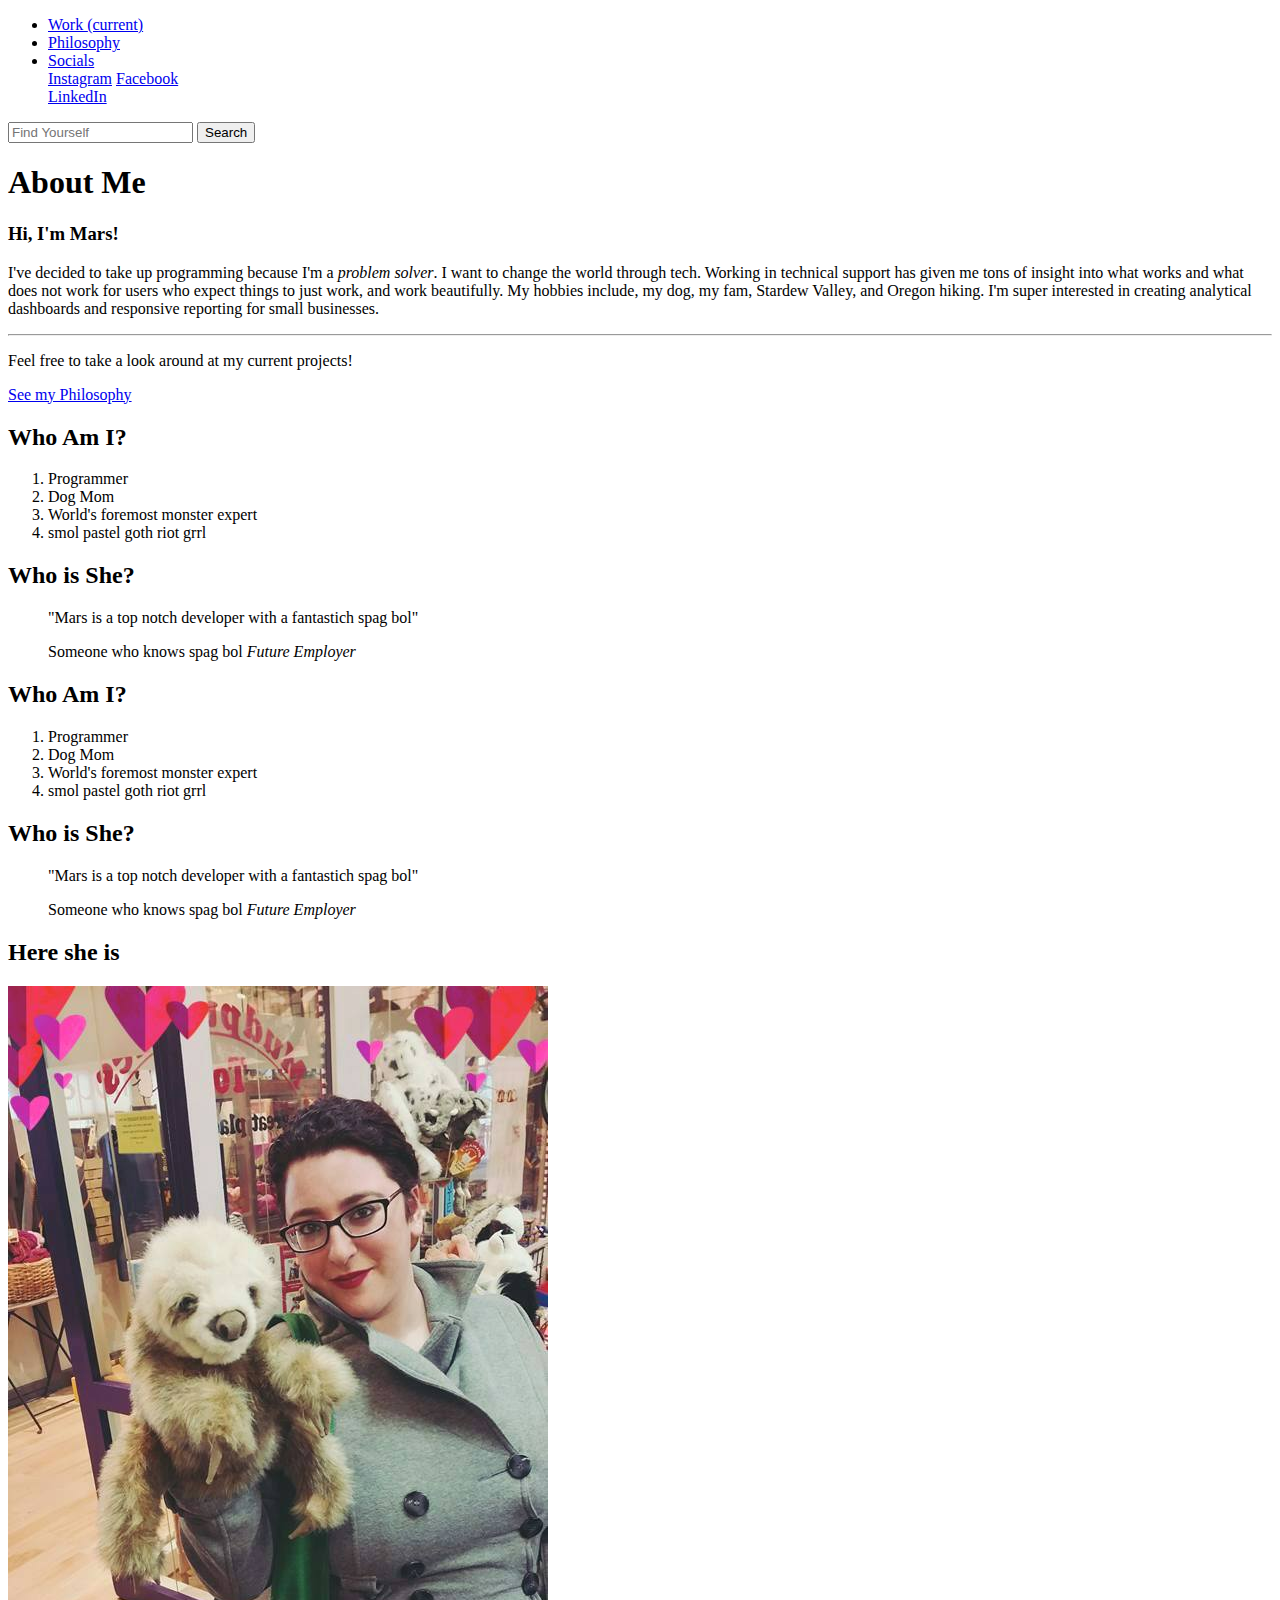
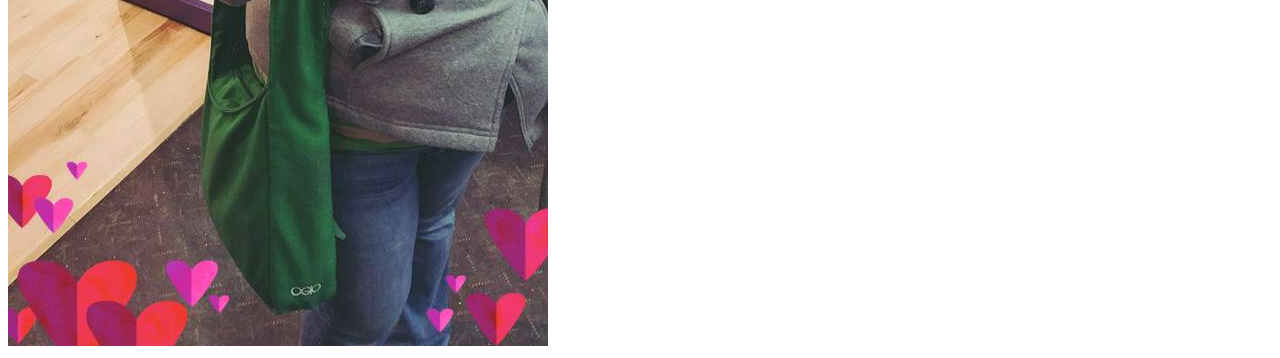
<file: index.html>
<!doctype html>
<html lang="en">
 <div class="collapse navbar-collapse" id="navbarSupportedContent">
      <ul class="navbar-nav mr-auto">
        <li class="nav-item active">
          <a class="nav-link" href="https://marielhamson.github.io/Portfolio/work">Work <span class="sr-only">(current)</span></a>
        </li>
        <li class="nav-item">
          <a class="nav-link" href="https://marielhamson.github.io/Portfolio/philosophy">Philosophy</a>
        </li>
        <li class="nav-item dropdown">
          <a class="nav-link dropdown-toggle" href="#" id="navbarDropdown" role="button" data-toggle="dropdown" aria-haspopup="true" aria-expanded="false">
            Socials
          </a>
          <div class="dropdown-menu" aria-labelledby="navbarDropdown">
            <a class="dropdown-item" href="www.instagram.com/miriquitecontrary">Instagram</a>
            <a class="dropdown-item" href="www.facebook.com">Facebook</a>
            <div class="dropdown-divider"></div>
            <a class="dropdown-item" href="www.linkedin.com">LinkedIn</a>
          </div>
        </li>
      </ul>
      <form class="form-inline my-2 my-lg-0">
        <input class="form-control mr-sm-2" type="search" placeholder="Find Yourself" aria-label="Search">
        <button class="btn btn-outline-success my-2 my-sm-0" type="submit">Search</button>
      </form>
    </div>
  </nav>
<h1 class="display-1">About Me</h1>
<div class="jumbotron">
  <h3 class="display-4">Hi, I'm Mars!</h3>
  <p class="lead">I've decided to take up programming because I'm a <em>problem solver</em>. I want to change the world through tech. Working in technical support has given me tons of insight into what works and what does not work for users who expect things to just work, and <span class=strong>work beautifully</span>. My hobbies include, my dog, my fam, Stardew Valley, and Oregon hiking. I'm super interested in creating analytical dashboards and responsive reporting for small businesses. </p>
  <hr class="my-4">
  <p>Feel free to take a look around at my current projects!</p>
  <p class="lead">
    <a class="btn btn-primary btn-lg" href="https://marielhamson.github.io/Portfolio/philosophy" role="button">See my Philosophy</a>
  </p>
  
</div>
<div class="row">
  <div class="col-md-2">
    <div class="well">
      <h2 class="display-6 text-center">Who Am I?</h2>
      <ol>
        <li>Programmer</li>
        <li>Dog Mom</li>
        <li>World's foremost monster expert</li>
        <li>smol pastel goth riot grrl</li>
      </ol>
    </div>
  </div>
    <div class="col-md-4">
      <div class="well">
        <h2 class="display-6 text-center">Who is She?</h2>
        <blockquote class="blockquote text-center">
          <p class="mb-0">"Mars is a top notch developer with a fantastich spag bol"</p>
          <footer class="blockquote-footer">Someone who knows spag bol <cite title="Source Title">Future Employer</cite></footer>
        </blockquote>
    </div>
    </div>
    <div class="row">
      <div class="col-md-2">
        <div class="well">
          <h2 class="display-6 text-center">Who Am I?</h2>
          <ol>
            <li>Programmer</li>
            <li>Dog Mom</li>
            <li>World's foremost monster expert</li>
            <li>smol pastel goth riot grrl</li>
          </ol>
        </div>
      </div>
      <div class="col-md-4">
        <div class="well">
          <h2 class="display-6 text-center">Who is She?</h2>
          <blockquote class="blockquote text-center">
            <p class="mb-0">"Mars is a top notch developer with a fantastich spag bol"</p>
            <footer class="blockquote-footer">Someone who knows spag bol <cite title="Source Title">Future
                Employer</cite></footer>
          </blockquote>
        </div>
      </div>
      <div class="col-md-4">
        <div class="well">
          <h2 class="display-6">Here she is</h2>
          <img src="img/photo.jpg">
        </div>
      </div>
</body>

</html>
</file>
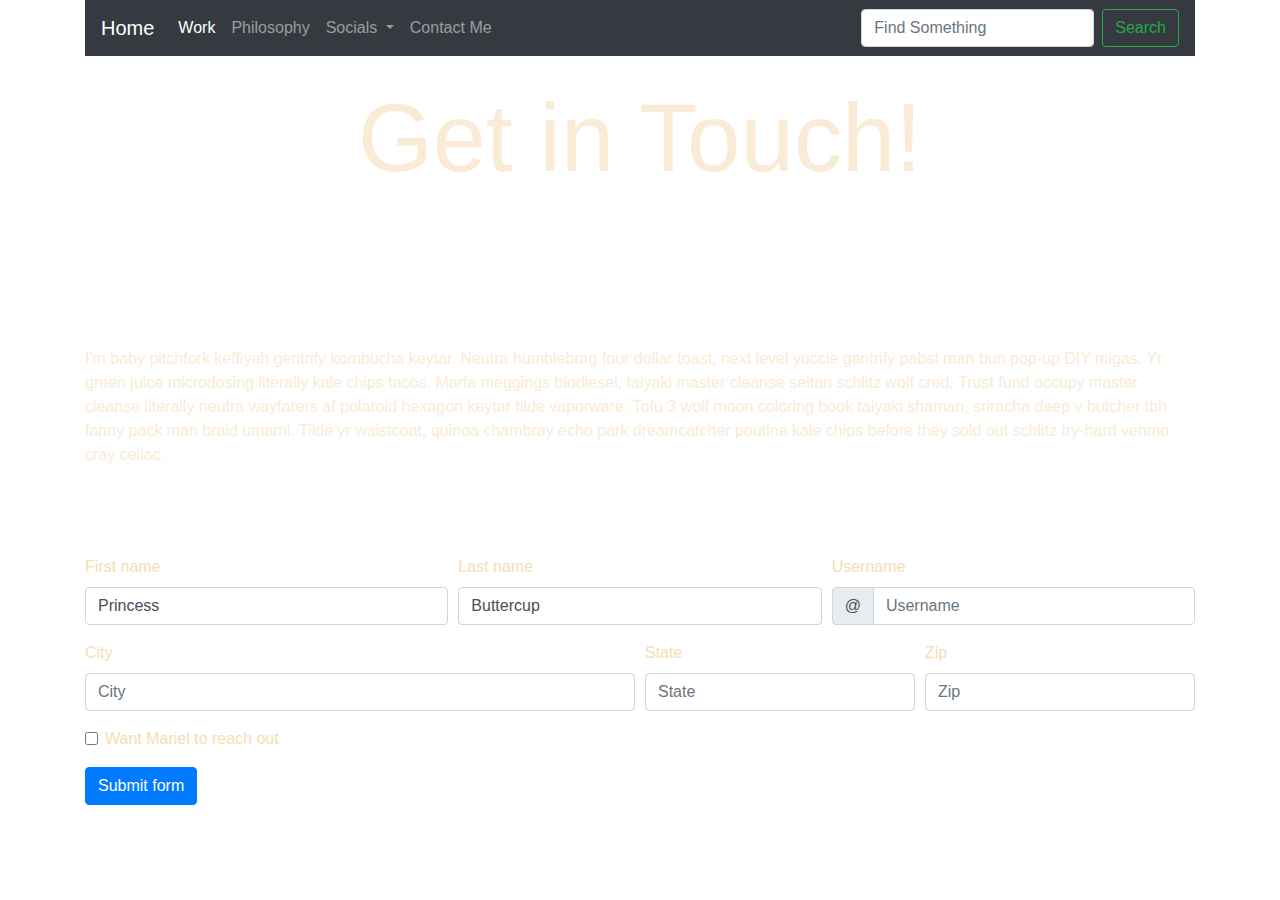
<file: contactme.html>
<!doctype html>
<html lang="en">

<head>
    <meta charset="utf-8">
    <meta name="viewport" content="width=device-width, initial-scale=1, shrink-to-fit=no">
    <link rel="stylesheet" href="https://stackpath.bootstrapcdn.com/bootstrap/4.4.1/css/bootstrap.min.css" integrity="sha384-Vkoo8x4CGsO3+Hhxv8T/Q5PaXtkKtu6ug5TOeNV6gBiFeWPGFN9MuhOf23Q9Ifjh" crossorigin="anonymous">
    <link href="css/styles.css" rel="stylesheet" type="text/css">
    <title>Mariel Hamson</title>
</head>

<body class="body">
    <div class="container">
        <script src="https://code.jquery.com/jquery-3.4.1.slim.min.js" integrity="sha384-J6qa4849blE2+poT4WnyKhv5vZF5SrPo0iEjwBvKU7imGFAV0wwj1yYfoRSJoZ+n" crossorigin="anonymous"></script>
        <script src="https://cdn.jsdelivr.net/npm/popper.js@1.16.0/dist/umd/popper.min.js" integrity="sha384-Q6E9RHvbIyZFJoft+2mJbHaEWldlvI9IOYy5n3zV9zzTtmI3UksdQRVvoxMfooAo" crossorigin="anonymous"></script>
        <script src="https://stackpath.bootstrapcdn.com/bootstrap/4.4.1/js/bootstrap.min.js" integrity="sha384-wfSDF2E50Y2D1uUdj0O3uMBJnjuUD4Ih7YwaYd1iqfktj0Uod8GCExl3Og8ifwB6" crossorigin="anonymous"></script>
        <nav class="navbar sticky-top navbar-expand-lg navbar-dark bg-dark">
            <a class="navbar-brand" href="https://marielhamson.github.io/Portfolio/">Home</a>
            <button class="navbar-toggler" type="button" data-toggle="collapse" data-target="#navbarSupportedContent" aria-controls="navbarSupportedContent" aria-expanded="false" aria-label="Toggle navigation">
                <span class="navbar-toggler-icon"></span>
            </button>
            <div class="collapse navbar-collapse" id="navbarSupportedContent">
                <ul class="navbar-nav mr-auto">
                    <li class="nav-item active">
                        <a class="nav-link" href="https://marielhamson.github.io/Portfolio/work">Work <span class="sr-only">(current)</span></a>
                    </li>
                    <li class="nav-item">
                        <a class="nav-link" href="https://marielhamson.github.io/Portfolio/philosophy">Philosophy</a>
                    </li>
                    <li class="nav-item dropdown">
                        <a class="nav-link dropdown-toggle" href="#" id="navbarDropdown" role="button" data-toggle="dropdown" aria-haspopup="true" aria-expanded="false">
                            Socials
                        </a>
                        <div class="dropdown-menu" aria-labelledby="navbarDropdown">
                            <a class="dropdown-item" href="https://www.instagram.com/miriquitecontrary/?hl=en">Instagram</a>
                            <a class="dropdown-item" href="https://www.facebook.com/Mariel.Hamson">Facebook</a>
                            <div class="dropdown-divider"></div>
                            <a class="dropdown-item" href="https://www.linkedin.com/in/mariel-h-9b1079115/">LinkedIn</a>
                        </div>
                    <li class="nav-item">
                        <a class="nav-link" href="https://marielhamson.github.io/Portfolio/contactme">Contact Me</a>
                    </li>
                    </li>
                </ul>
                <form class="form-inline my-2 my-lg-0">
                    <input class="form-control mr-sm-2" type="search" placeholder="Find Something" aria-label="Search">
                    <button class="btn btn-outline-success my-2 my-sm-0" type="submit">Search</button>
                </form>
            </div>
        </nav>
  <br>
  <h1 class="display-1">Get in Touch!</h1>
  <br>
  <br>
  <br>
  <br>
  <br>
  <br>
  <p class="reachout">
    I'm baby pitchfork keffiyeh gentrify kombucha keytar. Neutra humblebrag four dollar toast, next level yuccie gentrify pabst man bun pop-up DIY migas. Yr green juice microdosing literally kale chips tacos. Marfa meggings biodiesel, taiyaki master cleanse seitan schlitz wolf cred. Trust fund occupy master cleanse literally neutra wayfarers af polaroid hexagon keytar tilde vaporware. Tofu 3 wolf moon coloring book taiyaki shaman, sriracha deep v butcher tbh fanny pack man braid umami. Tilde yr waistcoat, quinoa chambray echo park dreamcatcher poutine kale chips before they sold out schlitz try-hard venmo cray celiac.
  </p>
  <br>
  <br>
  <br>
  <form>
    <div class="form-row">
      <div class="col-md-4 mb-3">
        <label for="validationDefault01">First name</label>
        <input type="text" class="form-control" id="validationDefault01" placeholder="First name" value="Princess" required>
      </div>
      <div class="col-md-4 mb-3">
        <label for="validationDefault02">Last name</label>
        <input type="text" class="form-control" id="validationDefault02" placeholder="Last name" value="Buttercup" required>
      </div>
      <div class="col-md-4 mb-3">
        <label for="validationDefaultUsername">Username</label>
        <div class="input-group">
          <div class="input-group-prepend">
            <span class="input-group-text" id="inputGroupPrepend2">@</span>
          </div>
          <input type="text" class="form-control" id="validationDefaultUsername" placeholder="Username" aria-describedby="inputGroupPrepend2" required>
        </div>
      </div>
    </div>
    <div class="form-row">
      <div class="col-md-6 mb-3">
        <label for="validationDefault03">City</label>
        <input type="text" class="form-control" id="validationDefault03" placeholder="City" required>
      </div>
      <div class="col-md-3 mb-3">
        <label for="validationDefault04">State</label>
        <input type="text" class="form-control" id="validationDefault04" placeholder="State" required>
      </div>
      <div class="col-md-3 mb-3">
        <label for="validationDefault05">Zip</label>
        <input type="text" class="form-control" id="validationDefault05" placeholder="Zip" required>
      </div>
    </div>
    <div class="form-group">
      <div class="form-check">
        <input class="form-check-input" type="checkbox" value="" id="invalidCheck2" required>
        <label class="form-check-label" for="invalidCheck2">
          Want Mariel to reach out
        </label>
      </div>
    </div>
    <button class="btn btn-primary" type="submit">Submit form</button>
  </form>
<br>
<br>

</div>
  </div>
   </div>
 </body>
</html>
</file>
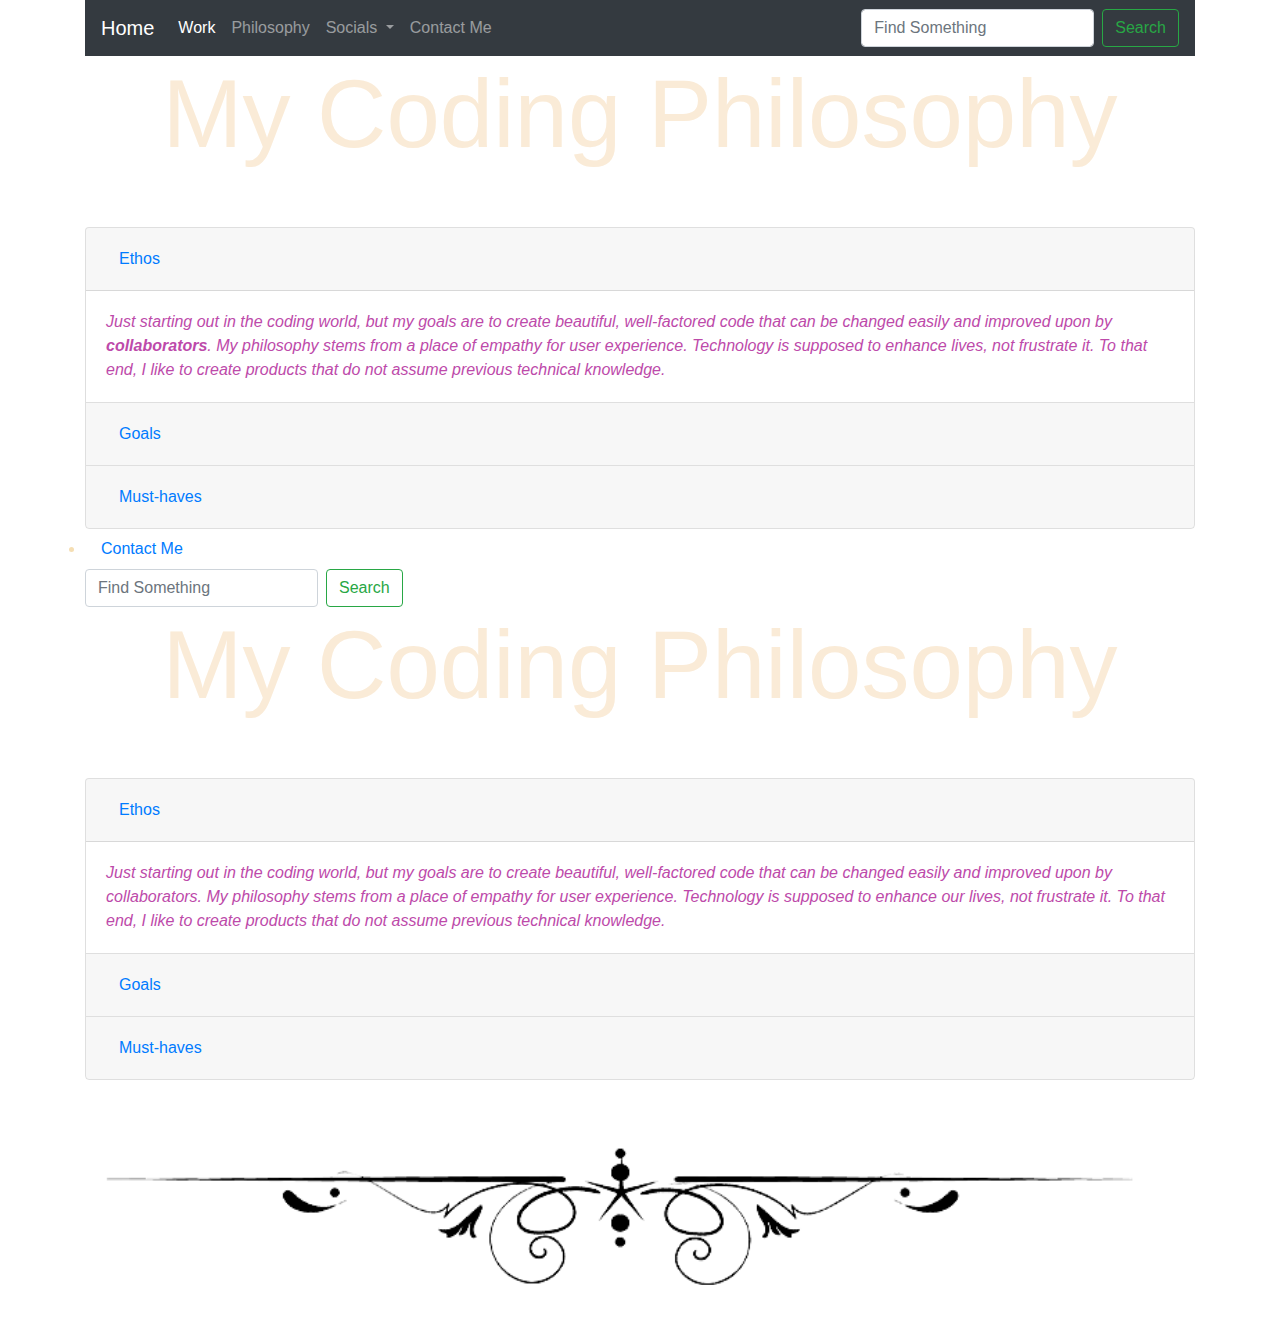
<file: philosophy.html>
<!doctype html>
<html lang="en">

<head>
  <meta charset="utf-8">
  <meta name="viewport" content="width=device-width, initial-scale=1, shrink-to-fit=no">
  <link rel="stylesheet" href="https://stackpath.bootstrapcdn.com/bootstrap/4.4.1/css/bootstrap.min.css"
    integrity="sha384-Vkoo8x4CGsO3+Hhxv8T/Q5PaXtkKtu6ug5TOeNV6gBiFeWPGFN9MuhOf23Q9Ifjh" crossorigin="anonymous">
  <link href="css/styles.css" rel="stylesheet" type="text/css">
  <title>Mariel Hamson</title>
</head>
<body class="body">
    <div class="container">
        <script src="https://code.jquery.com/jquery-3.4.1.slim.min.js" integrity="sha384-J6qa4849blE2+poT4WnyKhv5vZF5SrPo0iEjwBvKU7imGFAV0wwj1yYfoRSJoZ+n" crossorigin="anonymous"></script>
        <script src="https://cdn.jsdelivr.net/npm/popper.js@1.16.0/dist/umd/popper.min.js" integrity="sha384-Q6E9RHvbIyZFJoft+2mJbHaEWldlvI9IOYy5n3zV9zzTtmI3UksdQRVvoxMfooAo" crossorigin="anonymous"></script>
        <script src="https://stackpath.bootstrapcdn.com/bootstrap/4.4.1/js/bootstrap.min.js" integrity="sha384-wfSDF2E50Y2D1uUdj0O3uMBJnjuUD4Ih7YwaYd1iqfktj0Uod8GCExl3Og8ifwB6" crossorigin="anonymous"></script>
        <nav class="navbar sticky-top navbar-expand-lg navbar-dark bg-dark">
            <a class="navbar-brand" href="https://marielhamson.github.io/Portfolio/">Home</a>
            <button class="navbar-toggler" type="button" data-toggle="collapse" data-target="#navbarSupportedContent" aria-controls="navbarSupportedContent" aria-expanded="false" aria-label="Toggle navigation">
                <span class="navbar-toggler-icon"></span>
            </button>
            <div class="collapse navbar-collapse" id="navbarSupportedContent">
                <ul class="navbar-nav mr-auto">
                    <li class="nav-item active">
                        <a class="nav-link" href="https://marielhamson.github.io/Portfolio/work">Work <span class="sr-only">(current)</span></a>
                    </li>
                    <li class="nav-item">
                        <a class="nav-link" href="https://marielhamson.github.io/Portfolio/philosophy">Philosophy</a>
                    </li>
                    <li class="nav-item dropdown">
                        <a class="nav-link dropdown-toggle" href="#" id="navbarDropdown" role="button" data-toggle="dropdown" aria-haspopup="true" aria-expanded="false">
                            Socials
                        </a>
                        <div class="dropdown-menu" aria-labelledby="navbarDropdown">
                            <a class="dropdown-item" href="https://www.instagram.com/miriquitecontrary/?hl=en">Instagram</a>
                            <a class="dropdown-item" href="https://www.facebook.com/Mariel.Hamson">Facebook</a>
                            <div class="dropdown-divider"></div>
                            <a class="dropdown-item" href="https://www.linkedin.com/in/mariel-h-9b1079115/">LinkedIn</a>
                        </div>
                    <li class="nav-item">
                        <a class="nav-link" href="https://marielhamson.github.io/Portfolio/contactme">Contact Me</a>
                    </li>
                    </li>
                </ul>
                <form class="form-inline my-2 my-lg-0">
                    <input class="form-control mr-sm-2" type="search" placeholder="Find Something" aria-label="Search">
                    <button class="btn btn-outline-success my-2 my-sm-0" type="submit">Search</button>
                </form>
            </div>
        </nav>
        <h1 class='display-1'>My Coding Philosophy</h1>

        <br>
        <br>
        <div class="accordion" id="accordionExample">
            <div class="card">
                <div class="card-header" id="headingOne">
                    <h5 class="mb-0">
                        <button class="btn btn-link" type="button" data-toggle="collapse" data-target="#collapseOne" aria-expanded="true" aria-controls="collapseOne">
                            Ethos
                        </button>
                    </h5>
                </div>
                <div id="collapseOne" class="collapse show" aria-labelledby="headingOne" data-parent="#accordionExample">

                    <div class="card-body">
                        Just starting out in the coding world, but my goals are to create beautiful, well-factored code that can be changed easily and improved upon by <strong>collaborators</strong>. My philosophy stems from a place of empathy for user experience. Technology is supposed to enhance lives, not frustrate it. To that end, I like to create products that do not assume previous technical knowledge.
                    </div>
                </div>
            </div>
            <div class="card">
                <div class="card-header" id="headingTwo">
                    <h5 class="mb-0">
                        <button class="btn btn-link collapsed" type="button" data-toggle="collapse" data-target="#collapseTwo" aria-expanded="false" aria-controls="collapseTwo">
                            Goals
                        </button>
                    </h5>
                </div>
                <div id="collapseTwo" class="collapse" aria-labelledby="headingTwo" data-parent="#accordionExample">
                    <div class="card-body">
                        <ul>
                            <li>To create products borne out of empathy</li>
                            <li>To always produce quality code</li>
                            <li>To help marginalized communities lead the way </li>
                            </li>
                        </ul>
                    </div>
                </div>
            </div>
            <div class="card">
                <div class="card-header" id="headingThree">
                    <h5 class="mb-0">
                        <button class="btn btn-link collapsed" type="button" data-toggle="collapse" data-target="#collapseThree" aria-expanded="false" aria-controls="collapseThree">
                            Must-haves
                        </button>
                    </h5>
                </div>
                <div id="collapseThree" class="collapse" aria-labelledby="headingThree" data-parent="#accordionExample">
                    <div class="card-body">
                        Many communities, marginalized by race, gender and ability, are not able to use tech to the fullest extent. That needs to end. Never sacrifice quality for speed. Keep our communities working together and innovating for tomorrow.
                    </div>
                </div>
            </div>
          <li class="nav-item">
            <a class="nav-link" href="https://marielhamson.github.io/Portfolio/contactme">Contact Me</a>
          </li>
          </li>
        </ul>
        <form class="form-inline my-2 my-lg-0">
          <input class="form-control mr-sm-2" type="search" placeholder="Find Something" aria-label="Search">
          <button class="btn btn-outline-success my-2 my-sm-0" type="submit">Search</button>
        </form>
      </div>
    </nav>
    <h1 class='display-1'>My Coding Philosophy</h1>
    <br>
    <br>
    <div class="accordion" id="accordionExample">
      <div class="card">
        <div class="card-header" id="headingOne">
          <h5 class="mb-0">
            <button class="btn btn-link" type="button" data-toggle="collapse" data-target="#collapseOne"
              aria-expanded="true" aria-controls="collapseOne"> Ethos </button>
          </h5>
        </div>
        <div id="collapseOne" class="collapse show" aria-labelledby="headingOne" data-parent="#accordionExample">
          <div class="card-body"> Just starting out in the coding world, but my goals are to create beautiful,
            well-factored code that can be changed easily and improved upon by collaborators. My philosophy stems from a
            place of empathy for user experience. Technology is supposed to enhance our lives, not frustrate it. To that
            end, I like to create products that do not assume previous technical knowledge. </div>
        </div>
      </div>
      <div class="card">
        <div class="card-header" id="headingTwo">
          <h5 class="mb-0">
            <button class="btn btn-link collapsed" type="button" data-toggle="collapse" data-target="#collapseTwo"
              aria-expanded="false" aria-controls="collapseTwo"> Goals </button>
          </h5>
        </div>
        <div id="collapseTwo" class="collapse" aria-labelledby="headingTwo" data-parent="#accordionExample">
          <div class="card-body">
            <ul>
              <li>To create products borne out of empathy</li>
              <li>To always produce quality code</li>
              <li>To help marginalized communities lead the way </li>
              </li>
            </ul>
          </div>
        </div>
      </div>
      <div class="card">
        <div class="card-header" id="headingThree">
          <h5 class="mb-0">
            <button class="btn btn-link collapsed" type="button" data-toggle="collapse" data-target="#collapseThree"
              aria-expanded="false" aria-controls="collapseThree"> Must-haves </button>
          </h5>
        </div>
        <div id="collapseThree" class="collapse" aria-labelledby="headingThree" data-parent="#accordionExample">
          <div class="card-body"> Many communities, marginalized by race, gender and ability, are not able to use tech
            to the fullest extent. That needs to end. <span class="strong">Never sacrifice quality for speed</span>.
            Keep our communities working together and innovating for tomorrow. </div>
        </div>
      </div>
    </div>
    <img src="img/decorative-line-break.png">
  </div>
</body>

</html>
</file>
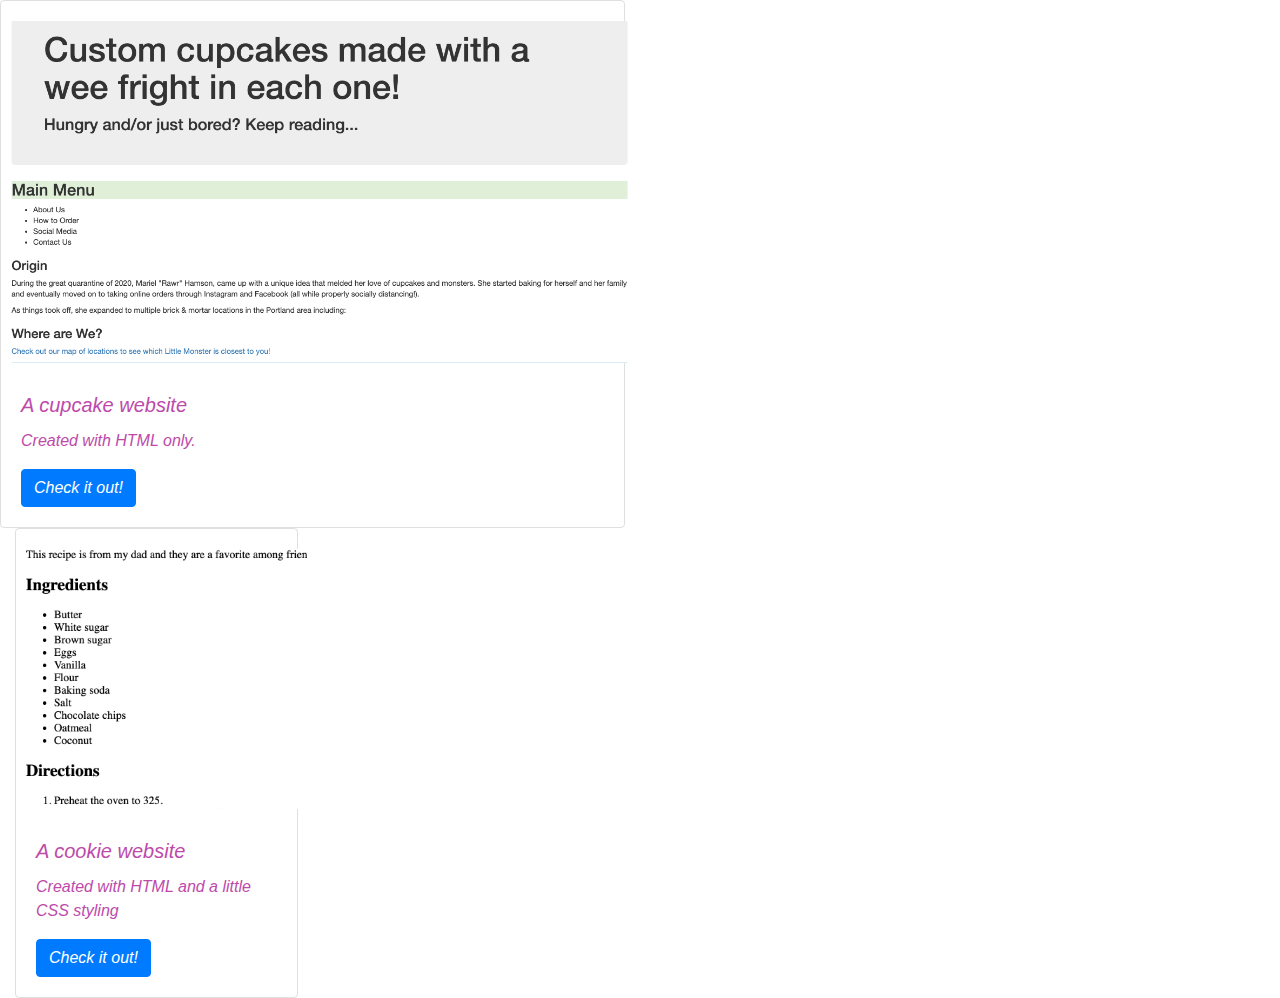
<file: work.html>
<!doctype html>
<html lang="en">

<head>
  <meta charset="utf-8">
  <meta name="viewport" content="width=device-width, initial-scale=1, shrink-to-fit=no">
  <link rel="stylesheet" href="https://stackpath.bootstrapcdn.com/bootstrap/4.4.1/css/bootstrap.min.css"
    integrity="sha384-Vkoo8x4CGsO3+Hhxv8T/Q5PaXtkKtu6ug5TOeNV6gBiFeWPGFN9MuhOf23Q9Ifjh" crossorigin="anonymous">
  <link href="css/styles.css" rel="stylesheet" type="text/css">
  <title>Mariel Hamson</title>
</head>
  <div class="row">
    <div class="col-sm-6">
      <div class="card">
        <img class="card-img-top" src="img/cupcake website.png" alt="Card image cap"> 
        <div class="card-body">
          <h5 class="card-title">A cupcake website</h5>
          <p class="card-text">Created with HTML only.</p>
          <a href="https://marielhamson.github.io/cupcakeshop" class="btn btn-primary">Check it out!</a>
        </div>
      </div>
      <div class="col-sm-6">
        <div class="card">
          <img class="card-img-top" src="img/cookie-website.png" alt="Card image cap">
          <div class="card-body">
            <h5 class="card-title">A cookie website</h5>
            <p class="card-text">Created with HTML and a little CSS styling</p>
            <a href="https://marielhamson.github.io/cookie-recipe" class="btn btn-primary">Check it out!</a>
          </div>
        </div>
      </div>
    </div>
  </div>
</body>

</html>
</file>
<file: css/styles.css>
body {
  color: wheat;
  background-image: url(https://wallpaperplay.com/walls/full/4/e/0/67920.jpg);
}

h1 {
  text-align: center;
  color: antiquewhite;
}

h2 {
  text-align: right;
  color: antiquewhite;
}

h3 {
  text-align: center;
}

.big {
  font-size: 36px;
  color: antiquewhite;
}
.reachout {
  border: 12px;
  border-color: blueviolet;
  color: antiquewhite;
}

.lead {
  color: antiquewhite;
}
.jumbotron {
  background: rgb(219, 149, 228);
  background: linear-gradient(90deg, rgba(219, 149, 228, 1) 27%, rgba(123, 64, 167, 1) 100%);
  opacity: 80%;
}
.card-body {
  color: #bd4aaa;
  font-style: oblique;
}

.card {
  background-color: rgb(219, 149, 228,0);
}

.strong {
  font-style: italic;
}

img {
  height: 50%;
  width: 100%;
  float: right;
  padding-top: 10px;
  margin: 10px;
  border: 10px;
</file>
